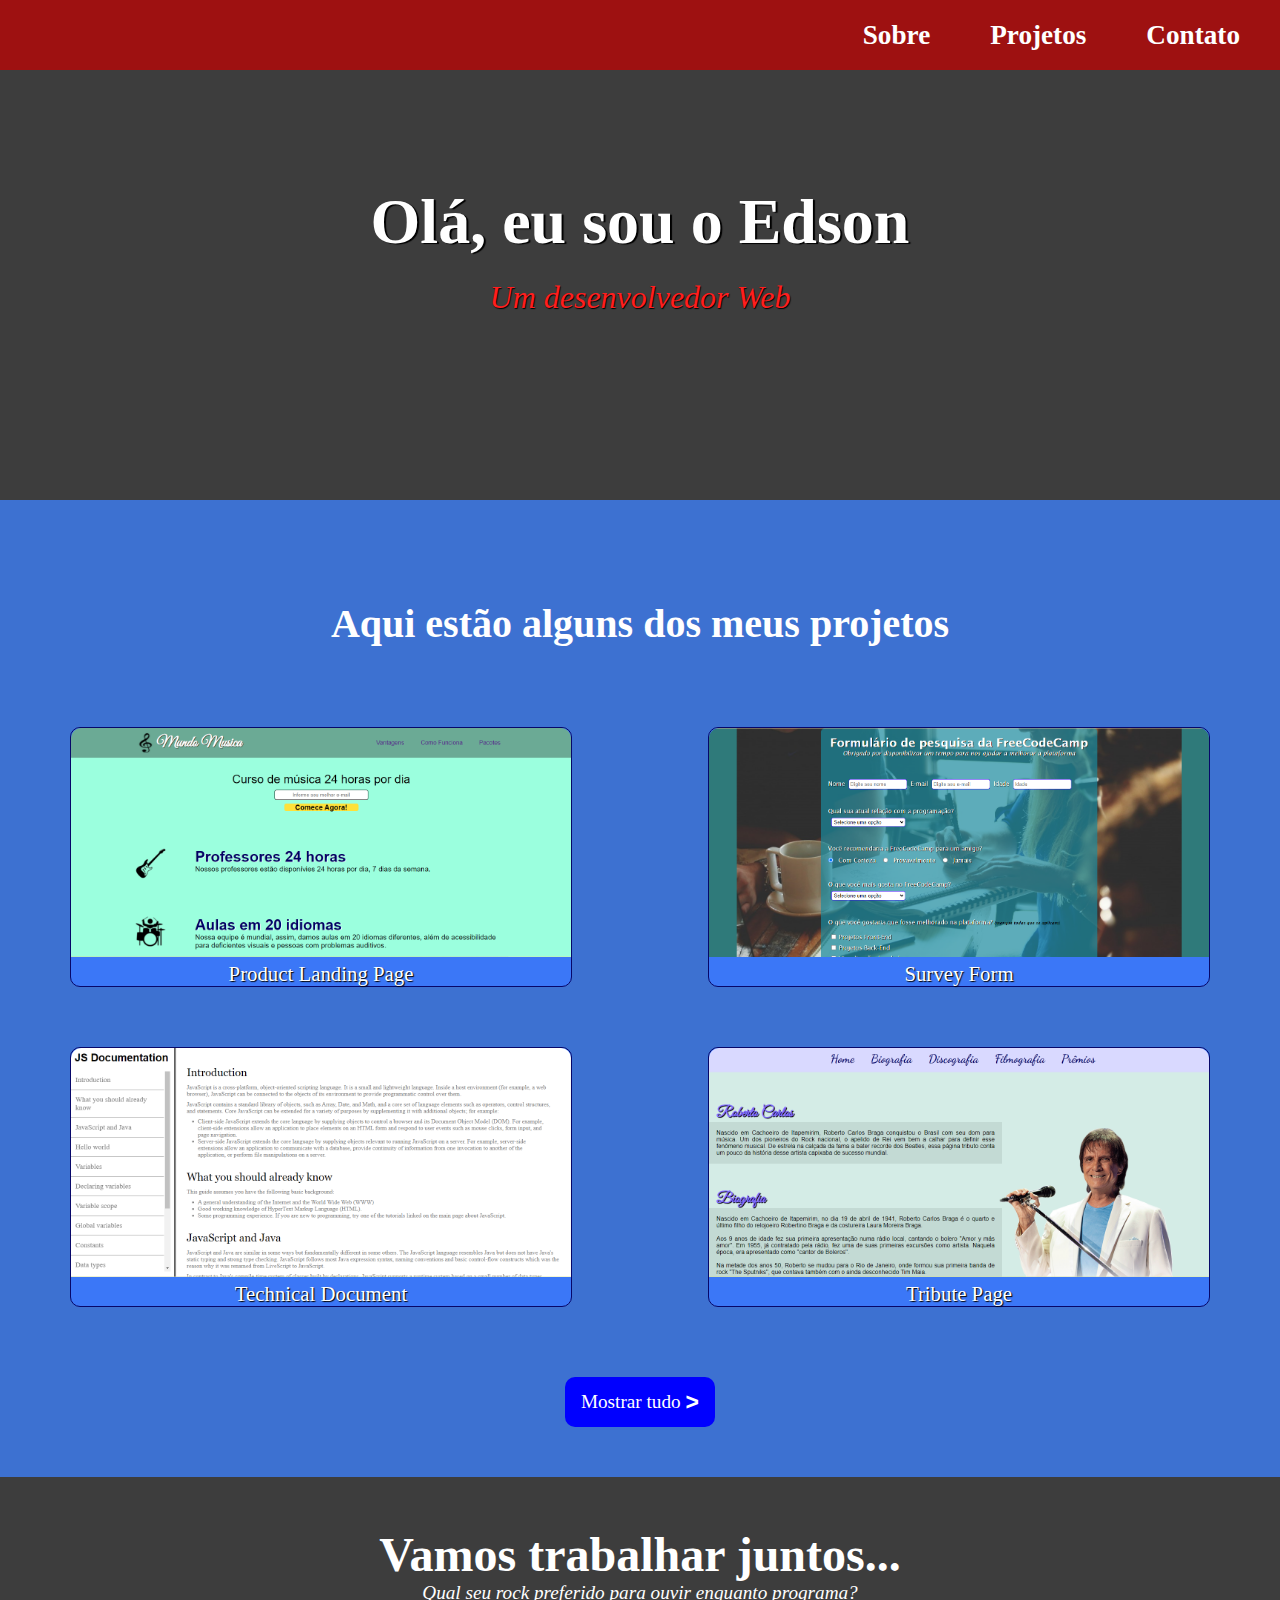
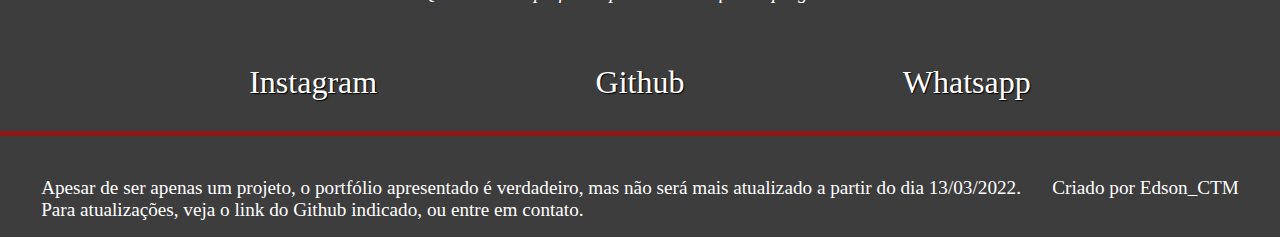
<file: Personal_Portfolio_(fake)/index.html>
<!DOCTYPE html>
<html lang="pt-br">
<head>
    <meta charset="UTF-8">
    <meta http-equiv="X-UA-Compatible" content="IE=edge">
    <meta name="viewport" content="width=device-width, initial-scale=1.0">
    <link rel="stylesheet" href="style.css">
    <title>Personal Portfolio | FreeCodeCamp</title>
</head>
<body>
    <header>
        <a href="#sobre">Sobre</a>
        <a href="#projetos">Projetos</a>
        <a href="#contato">Contato</a>
    </header>
    <main>
        <section id="sobre">
            <h1>Olá, eu sou o Edson</h1>

            <p>Um desenvolvedor Web</p>
        </section>

        <section id="projetos">
            <h2>Aqui estão alguns dos meus projetos</h2>
            <div class="todos-projetos">

                <a href="https://github.com/Edsonctm/FreeCodeCamp/tree/main/Product_landing_page" target="_blank" class="links-projetos">
                    <div class="projetosdiv">
                        <img src="./Imagens/Product_landing_page.png" alt="">
                        <p>Product Landing Page</p>
                    </div>
                </a>

                <a href="https://github.com/Edsonctm/FreeCodeCamp/tree/main/Survey_form" target="_blank" class="links-projetos">
                    <div class="projetosdiv">
                        <img src="./Imagens/Survey_form.png" alt="">
                        <p>Survey Form</p>
                    </div>
                </a>

                <a href="https://github.com/Edsonctm/FreeCodeCamp/tree/main/Technical_Documentation_Page" target="_blank" class="links-projetos">
                    <div class="projetosdiv">
                        <img src="./Imagens/Technical_Document.png" alt="">
                        <p>Technical Document</p>
                    </div>
                </a>

                <a href="https://github.com/Edsonctm/FreeCodeCamp/tree/main/Tribute_page" target="_blank" class="links-projetos">
                    <div class="projetosdiv">
                        <img src="./Imagens/Tribute_page.png" alt="">
                        <p>Tribute Page</p>
                    </div>
                </a>
            </div>

            <a href="https://github.com/Edsonctm" target="_blank" id="mostrartudo">
                
               Mostrar tudo <span> ></span>
            </a>
        </section>

        <section id="contato">
            <h2>Vamos trabalhar juntos...</h2>

            <p>Qual seu rock preferido para ouvir enquanto programa?</p>

            <nav class="navcontato">
                <a href="https://www.instagram.com/edsonctm/" id="insta" target="_blank"> Instagram</a>
                <a href="https://github.com/Edsonctm" target="_blank" id="git" > Github</a>
                <a href="https://web.whatsapp.com/send?autoload=1&app_absent=0&phone=5527981679958&text" id="whats" target="_blank"> Whatsapp</a>
            </nav>
            <hr>  
        </section>
    </main>
    <footer>
        <p>Apesar de ser apenas um projeto, o portfólio apresentado é verdadeiro, mas não será mais atualizado a partir do dia 13/03/2022. Para atualizações, veja o link do Github indicado, ou entre em contato.</p>
        <span>Criado por <a href="https://github.com/Edsonctm" target="_blank" id="linkfooter">Edson_CTM</a></span>
    </footer>
</body>
</html>
</file>
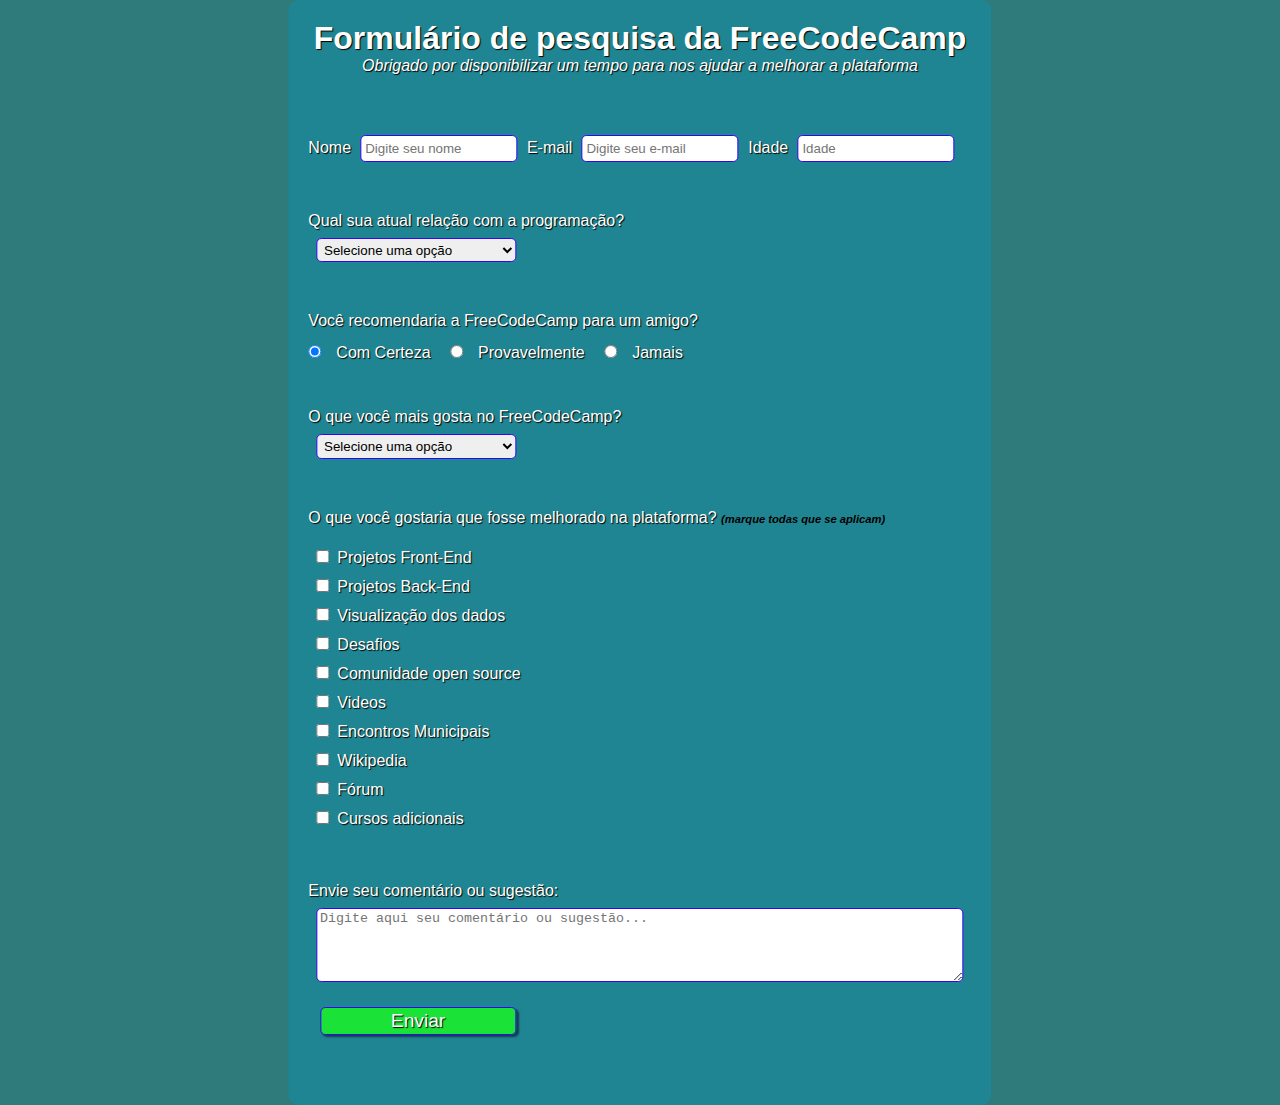
<file: Survey_form/index.html>
<!DOCTYPE html>
<html lang="pt-br">
<head>
    <meta charset="UTF-8">
    <meta http-equiv="X-UA-Compatible" content="IE=edge">
    <meta name="viewport" content="width=device-width, initial-scale=1.0">
    <title>FreeCodeCamp Survey Form</title>
    <link rel="stylesheet" href="style.css">
</head>
<body>
    <main>
        <div class="container">
            <header>
                <h1 id="titulo">Formulário de pesquisa da FreeCodeCamp</h1>
                <p id="descricao">Obrigado por disponibilizar um tempo para nos ajudar a melhorar a plataforma</p>
            </header>
            <form id="formulario-pesquisa">
                <div class="formulario topo">
                    <label for="name" id="name">Nome</label>
                    <input type="text" name="name" id="name" placeholder=" Digite seu nome" required>
                </div>
                <div class="formulario topo">
                    <label for="email" id="email">E-mail</label>
                    <input type="email" name="email" id="email" placeholder=" Digite seu e-mail" required>
                </div>
                <div class="formulario topo">
                    <label for="age" id="age">Idade</label>
                    <input type="number" name="age" id="age" min="01" max="130" placeholder=" Idade" required>
                </div>
                <div class="formulario select1">
                    <p>Qual sua atual relação com a programação?</p>
                    <select id="dropdown" name="role" required>
                        <option disabled selected value>Selecione uma opção</option>
                        <option value="estudante">Estudante</option>
                        <option value="estagio">Estagiário</option>
                        <option value="programador">Programador CLT</option>
                        <option value="autonomo">Programador autônomo</option>
                        <option value="other">Outro</option>
                      </select>
                </div>
                <div class="formulario radio">
                    <p>Você recomendaria a FreeCodeCamp para um amigo?</p>
                    <label class="radio">
                        <input type="radio" name="recomendacao" value="certeza" class="input-radio" checked>Com Certeza
                    </label>
                    <label class="radio">
                        <input type="radio" name="recomendacao" value="provavelmente" class="input-radio">Provavelmente
                    </label>
                    <label class="radio">
                        <input type="radio" name="recomendacao" value="jamais" class="input-radio">Jamais
                    </label>
                </div>
                <div class="formulario select2">
                    <p>O que você mais gosta no FreeCodeCamp?</p>
                    <select id="dropdown" name="role" required>
                        <option disabled selected value>Selecione uma opção</option>
                        <option value="desafios">Desafios</option>
                        <option value="projetos">Projetos</option>
                        <option value="comunidade">Comunidade</option>
                        <option value="open-source">Open Source</option>
                      </select>
                </div>
                <div class="formulario">
                    <p id="melhora">O que você gostaria que fosse melhorado na plataforma?</p> <span id="melhora">(marque todas que se aplicam)</span> <br>
                    <div class="divcheckbox"><label><input type="checkbox" name="melhorar" class="input-checkbox" value="front-end">Projetos Front-End</label></div>
                    <div class="divcheckbox"><label><input type="checkbox" name="melhorar" class="input-checkbox" value="back-end">Projetos Back-End</label></div>
                    <div class="divcheckbox"><label><input type="checkbox" name="melhorar" class="input-checkbox" value="dados">Visualização dos dados</label></div>
                    <div class="divcheckbox"><label><input type="checkbox" name="melhorar" class="input-checkbox" value="desafios">Desafios</label></div>
                    <div class="divcheckbox"><label><input type="checkbox" name="melhorar" class="input-checkbox" value="Comunidade">Comunidade open source</label></div>
                    <div class="divcheckbox"><label><input type="checkbox" name="melhorar" class="input-checkbox" value="Videos">Videos</label></div>
                    <div class="divcheckbox"><label><input type="checkbox" name="melhorar" class="input-checkbox" value="encontros">Encontros Municipais</label></div>
                    <div class="divcheckbox"><label><input type="checkbox" name="melhorar" class="input-checkbox" value="wiki">Wikipedia</label></div>
                    <div class="divcheckbox"><label><input type="checkbox" name="melhorar" class="input-checkbox" value="forum">Fórum</label></div>
                    <div class="divcheckbox"><label><input type="checkbox" name="melhorar" class="input-checkbox" value="mais-cursos">Cursos adicionais</label></div>
                </div>
                <div class="formulario2">
                    <p>Envie seu comentário ou sugestão:</p>
                    <textarea name="comentarios" id="comentarios" name="comentarios" placeholder="Digite aqui seu comentário ou sugestão..."></textarea>
                </div>
                <div class="formulario">
                    <button type="submit" id="submit" class="submit">
                        Enviar
                      </button>
                </div>
            </form>
        </div>
    </main>
    
</body>
</html>
</file>
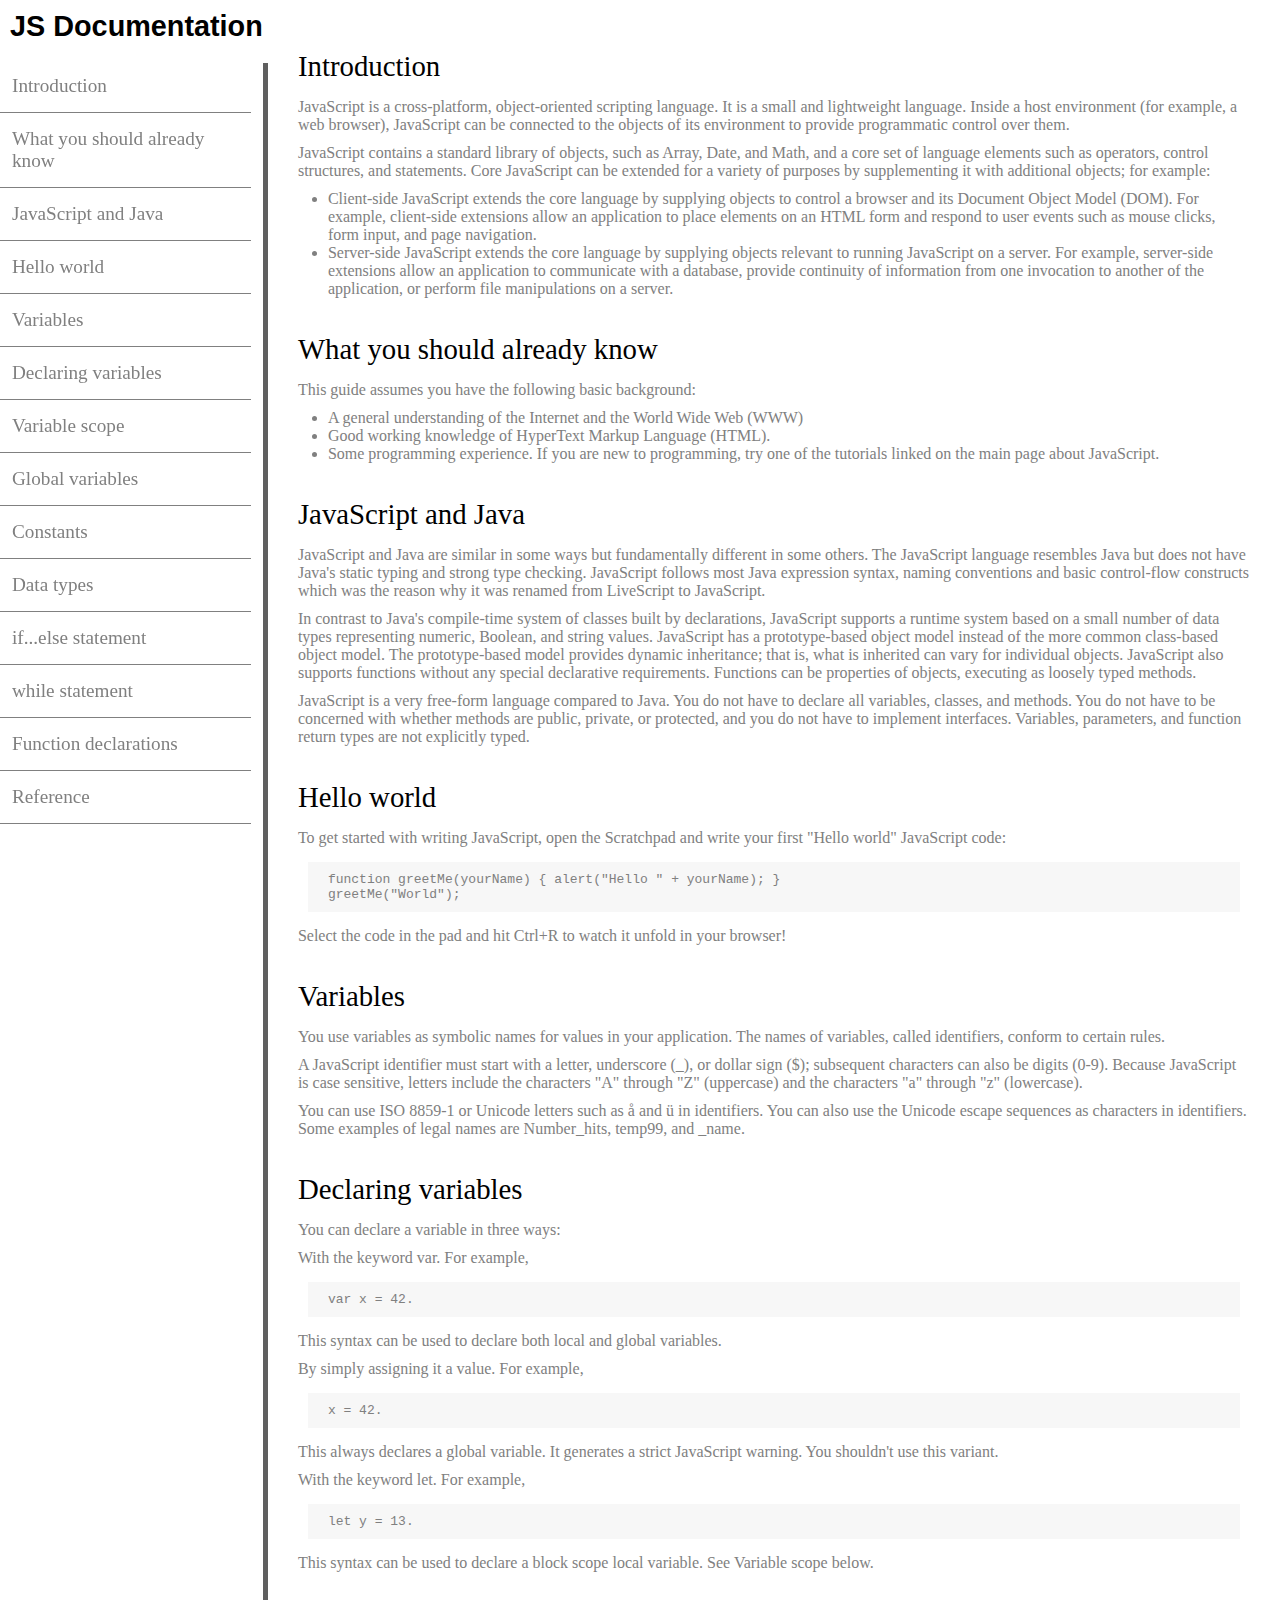
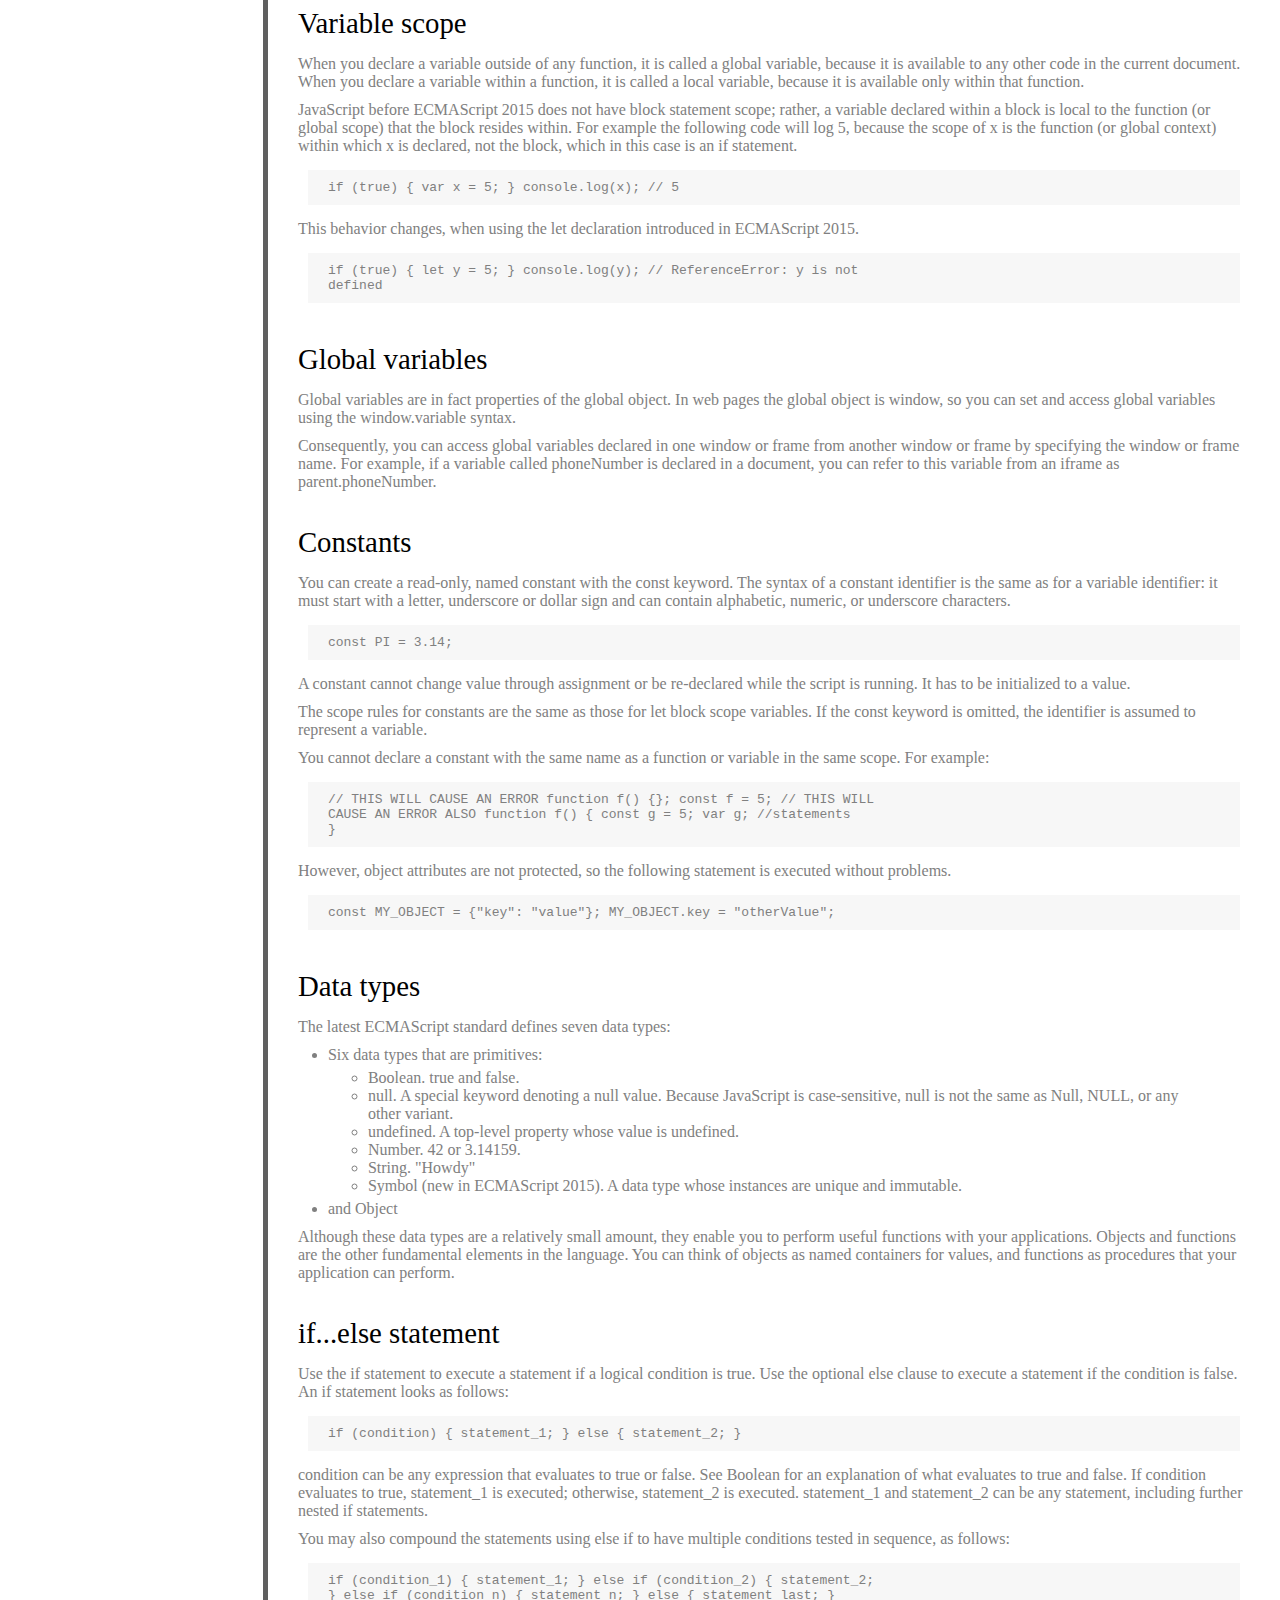
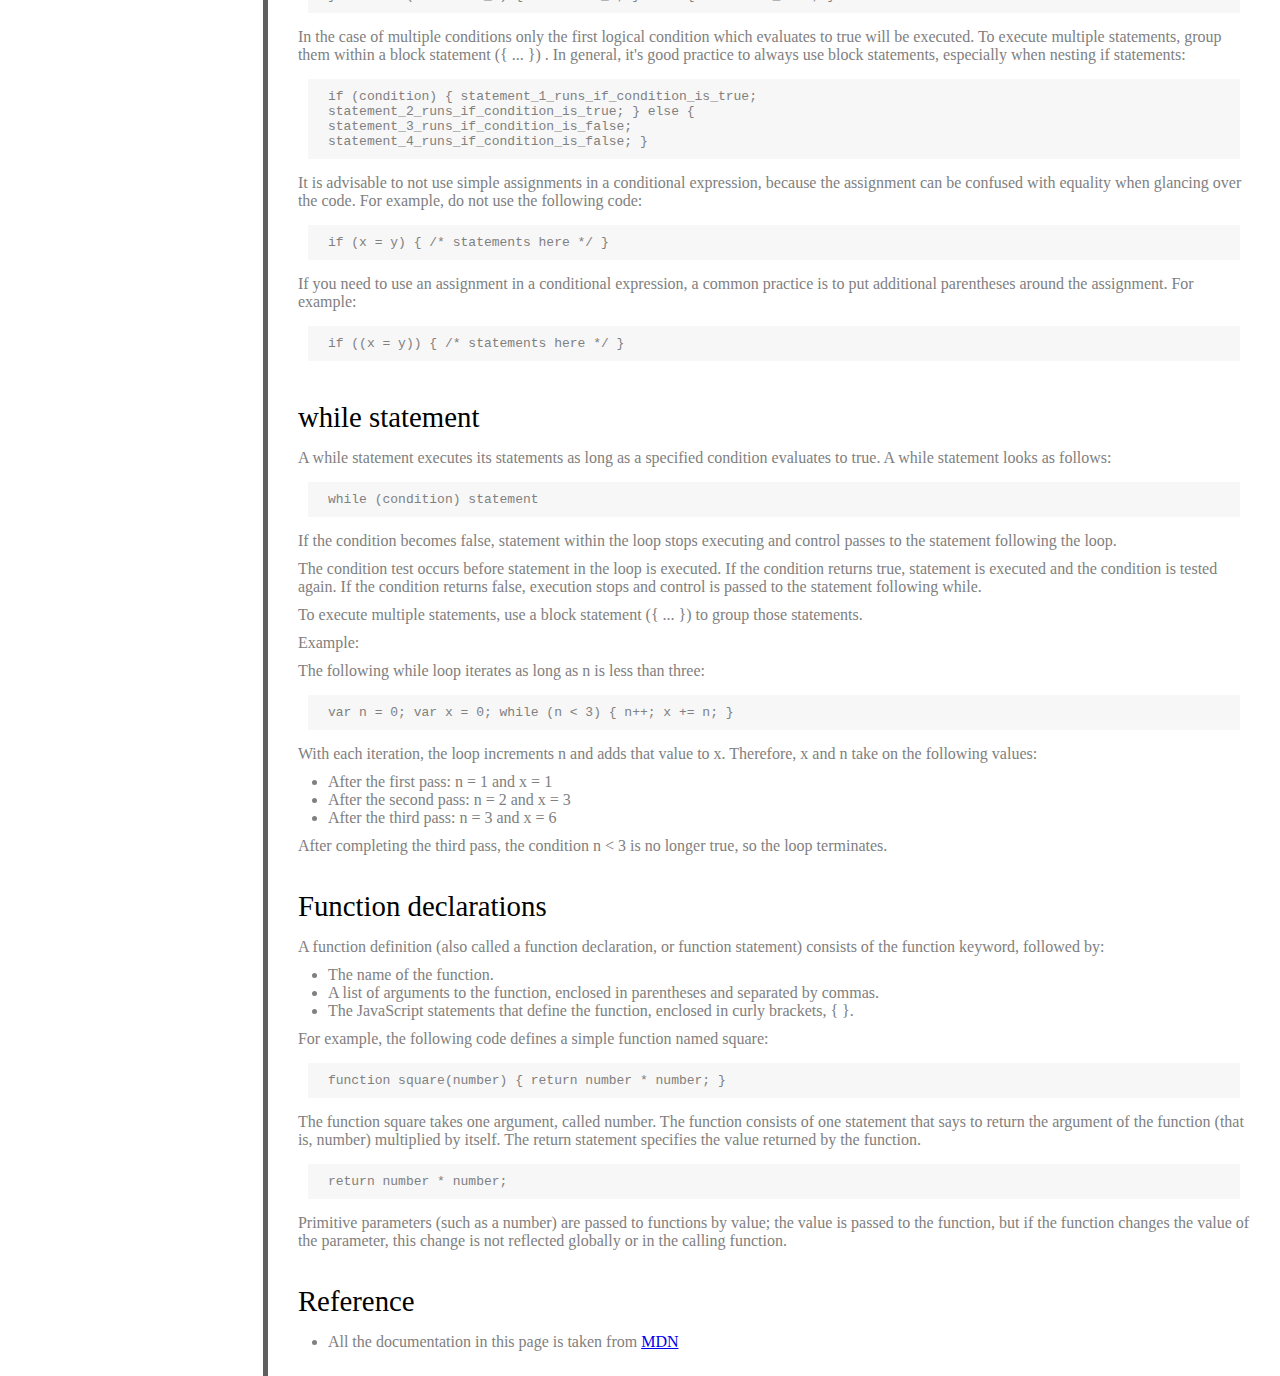
<file: Technical_Documentation_Page/index.html>
<!DOCTYPE html>
<html lang="en">
<head>
    <meta charset="UTF-8">
    <meta http-equiv="X-UA-Compatible" content="IE=edge">
    <meta name="viewport" content="width=device-width, initial-scale=1.0">
    <link rel="stylesheet" href="style.css">
    <title>Technical Documentation Page | FreeCodeCamp</title>
</head>
<body>
    <header id="menu-lateral">
        <h1 id="titulo-menu">JS Documentation</h1>
        <nav>
            <a href="#cap1">Introduction</a>
            <a href="#cap2">What you should already know</a>
            <a href="#cap3">JavaScript and Java</a>
            <a href="#cap4">Hello world</a>
            <a href="#cap5">Variables</a>
            <a href="#cap6">Declaring variables</a>
            <a href="#cap7">Variable scope</a>
            <a href="#cap8">Global variables</a>
            <a href="#cap9">Constants</a>
            <a href="#cap10">Data types</a>
            <a href="#cap11">if...else statement</a>
            <a href="#cap12">while statement</a>
            <a href="#cap13">Function declarations</a>
            <a href="#cap14">Reference</a>
        </nav>
    </header>
    <main>
        <section id="cap1">
            <h2>Introduction</h2>

            <p>JavaScript is a cross-platform, object-oriented scripting language. It is a small and lightweight language. Inside a host environment (for example, a web browser), JavaScript can be connected to the objects of its environment to provide programmatic control over them.</p>

            <p>JavaScript contains a standard library of objects, such as Array, Date, and Math, and a core set of language elements such as operators, control structures, and statements. Core JavaScript can be extended for a variety of purposes by supplementing it with additional objects; for example:</p>

            <ul>
                <li>Client-side JavaScript extends the core language by supplying objects to control a browser and its Document Object Model (DOM). For example, client-side extensions allow an application to place elements on an HTML form and respond to user events such as mouse clicks, form input, and page navigation.</li>
                <li>Server-side JavaScript extends the core language by supplying objects relevant to running JavaScript on a server. For example, server-side extensions allow an application to communicate with a database, provide continuity of information from one invocation to another of the application, or perform file manipulations on a server.</li>
            </ul>
        </section>
        <section id="cap2">
            <h2>What you should already know</h2>

            <p>This guide assumes you have the following basic background:</p>

            <ul>
                <li>A general understanding of the Internet and the World Wide Web (WWW)</li>
                <li>Good working knowledge of HyperText Markup Language (HTML).</li>
                <li>Some programming experience. If you are new to programming, try one of the tutorials linked on the main page about JavaScript.</li>
            </ul>
        </section>
        <section id="cap3">
            <h2>JavaScript and Java</h2>

            <p>JavaScript and Java are similar in some ways but fundamentally different in some others. The JavaScript language resembles Java but does not have Java's static typing and strong type checking. JavaScript follows most Java expression syntax, naming conventions and basic control-flow constructs which was the reason why it was renamed from LiveScript to JavaScript.</p>

            <p>In contrast to Java's compile-time system of classes built by declarations, JavaScript supports a runtime system based on a small number of data types representing numeric, Boolean, and string values. JavaScript has a prototype-based object model instead of the more common class-based object model. The prototype-based model provides dynamic inheritance; that is, what is inherited can vary for individual objects. JavaScript also supports functions without any special declarative requirements. Functions can be properties of objects, executing as loosely typed methods.</p>

            <p>JavaScript is a very free-form language compared to Java. You do not have to declare all variables, classes, and methods. You do not have to be concerned with whether methods are public, private, or protected, and you do not have to implement interfaces. Variables, parameters, and function return types are not explicitly typed.</p>
        </section>
        <section id="cap4">
            <h2>Hello world</h2>

            <p>To get started with writing JavaScript, open the Scratchpad and write your first "Hello world" JavaScript code:</p>

            <span>function greetMe(yourName) { alert("Hello " + yourName); }
greetMe("World");</span>

            <p>Select the code in the pad and hit Ctrl+R to watch it unfold in your browser!</p>
        </section>
        <section id="cap5">
            <h2>Variables</h2>

            <p>You use variables as symbolic names for values in your application. The names of variables, called identifiers, conform to certain rules.</p>

            <p>A JavaScript identifier must start with a letter, underscore (_), or dollar sign ($); subsequent characters can also be digits (0-9). Because JavaScript is case sensitive, letters include the characters "A" through "Z" (uppercase) and the characters "a" through "z" (lowercase).</p>

            <p>You can use ISO 8859-1 or Unicode letters such as å and ü in identifiers. You can also use the Unicode escape sequences as characters in identifiers. Some examples of legal names are Number_hits, temp99, and _name.</p>
        </section>
        <section id="cap6">
            <h2>Declaring variables</h2>

            <p>You can declare a variable in three ways:</p>

            <p>With the keyword var. For example,</p>

            <span>var x = 42.</span>

            <p>This syntax can be used to declare both local and global variables.</p>

            <p>By simply assigning it a value. For example,</p>

            <span>x = 42.</span>

            <p>This always declares a global variable. It generates a strict JavaScript warning. You shouldn't use this variant.</p>

            <p>With the keyword let. For example,</p>

            <span>let y = 13.</span>

            <p>This syntax can be used to declare a block scope local variable. See Variable scope below.</p>
        </section>
        <section id="cap7">
            <h2>Variable scope</h2>

            <p>When you declare a variable outside of any function, it is called a global variable, because it is available to any other code in the current document. When you declare a variable within a function, it is called a local variable, because it is available only within that function.</p>

            <p>JavaScript before ECMAScript 2015 does not have block statement scope; rather, a variable declared within a block is local to the function (or global scope) that the block resides within. For example the following code will log 5, because the scope of x is the function (or global context) within which x is declared, not the block, which in this case is an if statement.</p>

            <span>if (true) { var x = 5; } console.log(x); // 5</span>

            <p>This behavior changes, when using the let declaration introduced in ECMAScript 2015.
            </p>

            <span>if (true) { let y = 5; } console.log(y); // ReferenceError: y is not
defined</span>
        </section>
        <section id="cap8">
            <h2>Global variables</h2>

            <p>Global variables are in fact properties of the global object. In web pages the global object is window, so you can set and access global variables using the window.variable syntax.</p>

            <p>Consequently, you can access global variables declared in one window or frame from another window or frame by specifying the window or frame name. For example, if a variable called phoneNumber is declared in a document, you can refer to this variable from an iframe as parent.phoneNumber.</p>
        </section>
        <section id="cap9">
            <h2>Constants</h2>

            <p>You can create a read-only, named constant with the const keyword. The syntax of a constant identifier is the same as for a variable identifier: it must start with a letter, underscore or dollar sign and can contain alphabetic, numeric, or underscore characters.</p>

            <span>const PI = 3.14;</span>

            <p>A constant cannot change value through assignment or be re-declared while the script is running. It has to be initialized to a value.</p>

            <p>The scope rules for constants are the same as those for let block scope variables. If the const keyword is omitted, the identifier is assumed to represent a variable.</p>

            <p>You cannot declare a constant with the same name as a function or variable in the same scope. For example:</p>

            <span>// THIS WILL CAUSE AN ERROR function f() {}; const f = 5; // THIS WILL
CAUSE AN ERROR ALSO function f() { const g = 5; var g; //statements
}</span>

            <p>However, object attributes are not protected, so the following statement is executed without problems.</p>

            <span>const MY_OBJECT = {"key": "value"}; MY_OBJECT.key = "otherValue";</span>
        </section>
        <section id="cap10">
            <h2>Data types</h2>

            <p>The latest ECMAScript standard defines seven data types:</p>

            <ul>
                <li>Six data types that are primitives:
                    <ul>
                        <li>Boolean. true and false.</li>
                        <li>null. A special keyword denoting a null value. Because JavaScript is case-sensitive, null is not the same as Null, NULL, or any other variant.</li>
                        <li>undefined. A top-level property whose value is undefined.</li>
                        <li>Number. 42 or 3.14159.</li>
                        <li>String. "Howdy"</li>
                        <li>Symbol (new in ECMAScript 2015). A data type whose instances are unique and immutable.</li>
                    </ul>
                </li>
                <li>and Object</li>
            </ul>

            <p>Although these data types are a relatively small amount, they enable you to perform useful functions with your applications. Objects and functions are the other fundamental elements in the language. You can think of objects as named containers for values, and functions as procedures that your application can perform.</p>
        </section>
        <section id="cap11">
            <h2>if...else statement</h2>

            <p>Use the if statement to execute a statement if a logical condition is true. Use the optional else clause to execute a statement if the condition is false. An if statement looks as follows:</p>

            <span>if (condition) { statement_1; } else { statement_2; }</span>

            <p>condition can be any expression that evaluates to true or false. See Boolean for an explanation of what evaluates to true and false. If condition evaluates to true, statement_1 is executed; otherwise, statement_2 is executed. statement_1 and statement_2 can be any statement, including further nested if statements.
            </p>

            <p>You may also compound the statements using else if to have multiple conditions tested in sequence, as follows:</p>

            <span>if (condition_1) { statement_1; } else if (condition_2) { statement_2;
} else if (condition_n) { statement_n; } else { statement_last; }</span>

            <p>In the case of multiple conditions only the first logical condition which evaluates to true will be executed. To execute multiple statements, group them within a block statement ({ ... }) . In general, it's good practice to always use block statements, especially when nesting if statements:
            </p>

            <span>if (condition) { statement_1_runs_if_condition_is_true;
statement_2_runs_if_condition_is_true; } else {
statement_3_runs_if_condition_is_false;
statement_4_runs_if_condition_is_false; }</span>

            <p>It is advisable to not use simple assignments in a conditional expression, because the assignment can be confused with equality when glancing over the code. For example, do not use the following code:</p>

            <span>if (x = y) { /* statements here */ }</span>

            <p>If you need to use an assignment in a conditional expression, a common practice is to put additional parentheses around the assignment. For example:</p>

            <span>if ((x = y)) { /* statements here */ }</span>
        </section>
        <section id="cap12">
            <h2>while statement</h2>

            <p>A while statement executes its statements as long as a specified condition evaluates to true. A while statement looks as follows:</p>

            <span>while (condition) statement</span>

            <p>If the condition becomes false, statement within the loop stops executing and control passes to the statement following the loop.</p>

            <p>The condition test occurs before statement in the loop is executed. If the condition returns true, statement is executed and the condition is tested again. If the condition returns false, execution stops and control is passed to the statement following while.</p>

            <p>To execute multiple statements, use a block statement ({ ... }) to group those statements.</p>

            <p>Example:</p>

            <p>The following while loop iterates as long as n is less than three:</p>

            <span>var n = 0; var x = 0; while (n < 3) { n++; x += n; }</span>

            <p>With each iteration, the loop increments n and adds that value to x. Therefore, x and n take on the following values:</p>
            
            <ul>
                <li>After the first pass: n = 1 and x = 1</li>
                <li>After the second pass: n = 2 and x = 3</li>
                <li>After the third pass: n = 3 and x = 6</li>
            </ul>

            <p>After completing the third pass, the condition n < 3 is no longer true, so the loop terminates.</p>        
        </section>
        <section id="cap13">
            <h2>Function declarations</h2>

            <p>A function definition (also called a function declaration, or function statement) consists of the function keyword, followed by:</p>

            <ul>
                <li>The name of the function.</li>
                <li>A list of arguments to the function, enclosed in parentheses and separated by commas.</li>
                <li>The JavaScript statements that define the function, enclosed in curly brackets, { }.</li>
            </ul>

            <p>For example, the following code defines a simple function named square:</p>

            <span>function square(number) { return number * number; }</span>

            <p>The function square takes one argument, called number. The function consists of one statement that says to return the argument of the function (that is, number) multiplied by itself. The return statement specifies the value returned by the function.</p>

            <span>return number * number;</span>

            <p>Primitive parameters (such as a number) are passed to functions by value; the value is passed to the function, but if the function changes the value of the parameter, this change is not reflected globally or in the calling function.</p>
        </section>
        <section id="cap14">
            <h2>Reference</h2>
            <ul>
                <li>All the documentation in this page is taken from <a href="https://developer.mozilla.org/en-US/docs/Web/JavaScript/Guide" target="_blank">MDN</a></li>
            </ul>
        </section>
    </main>
    
</body>
</html>
</file>
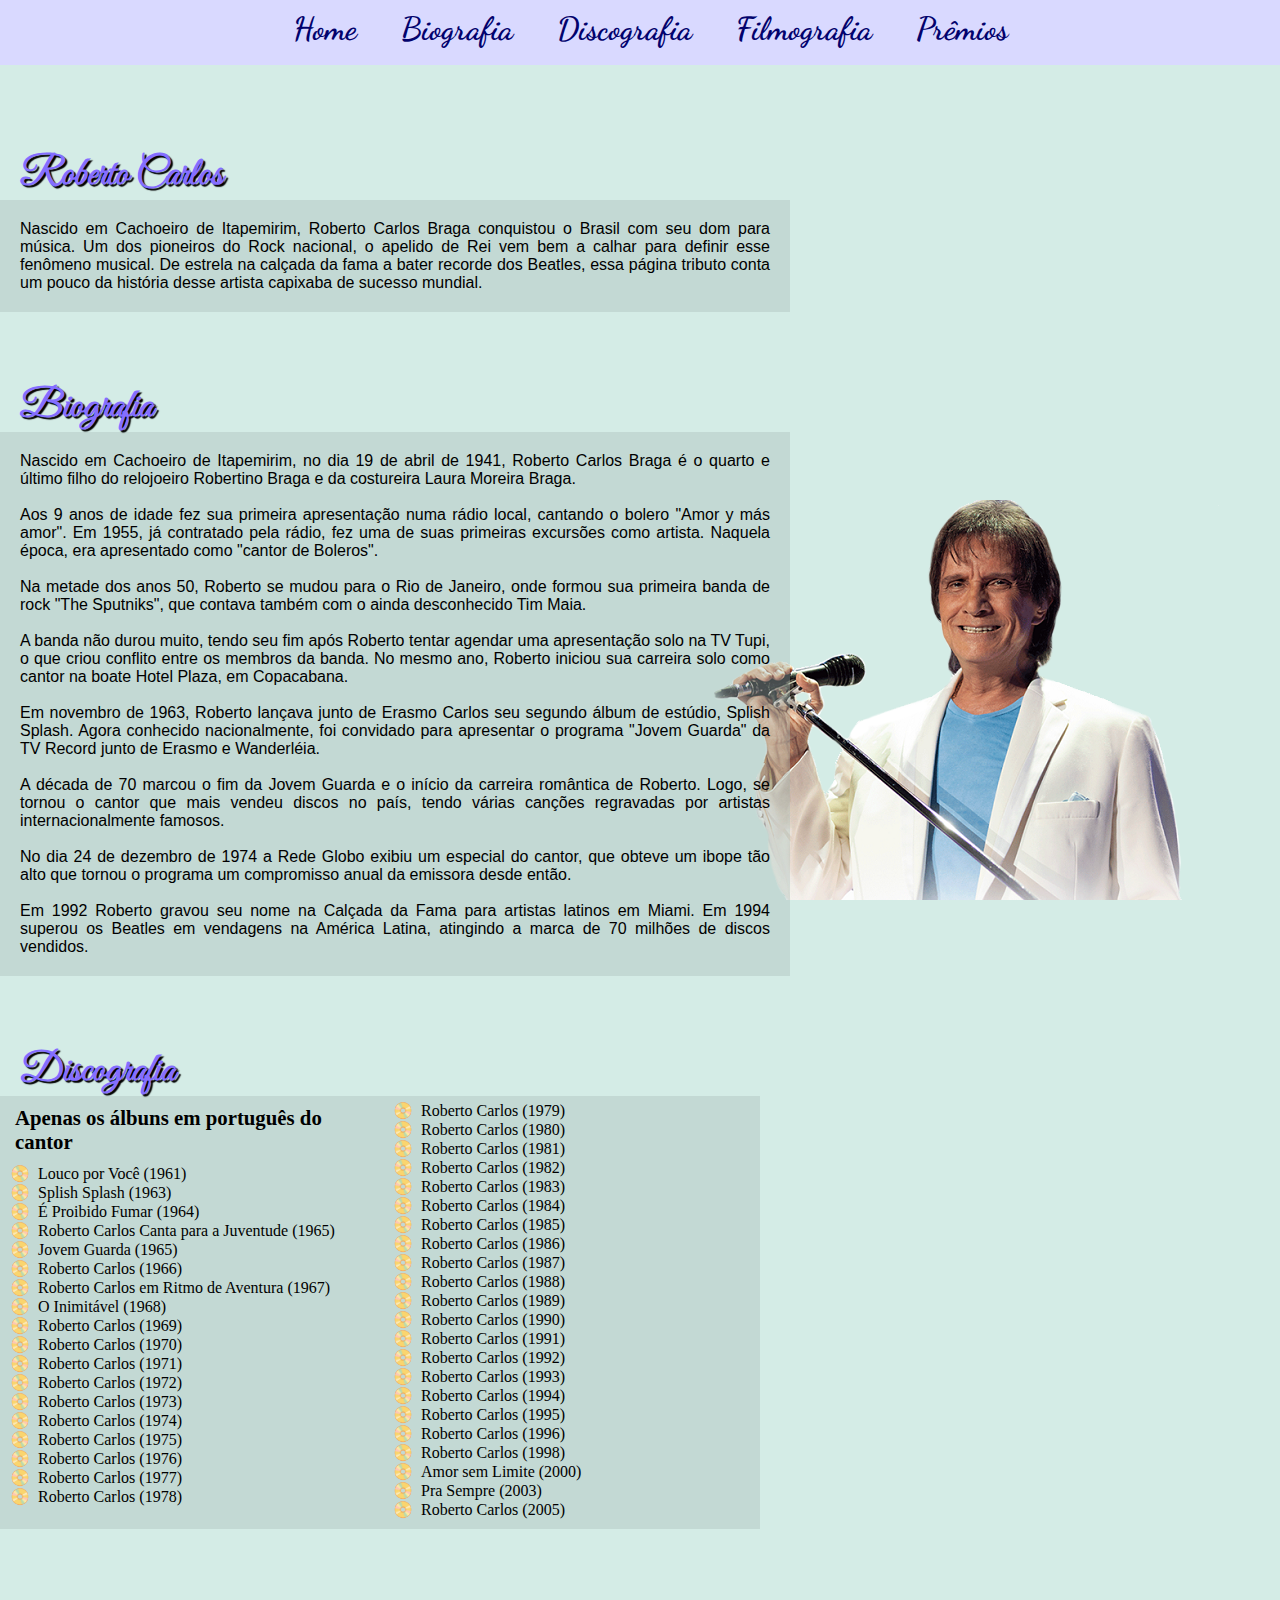
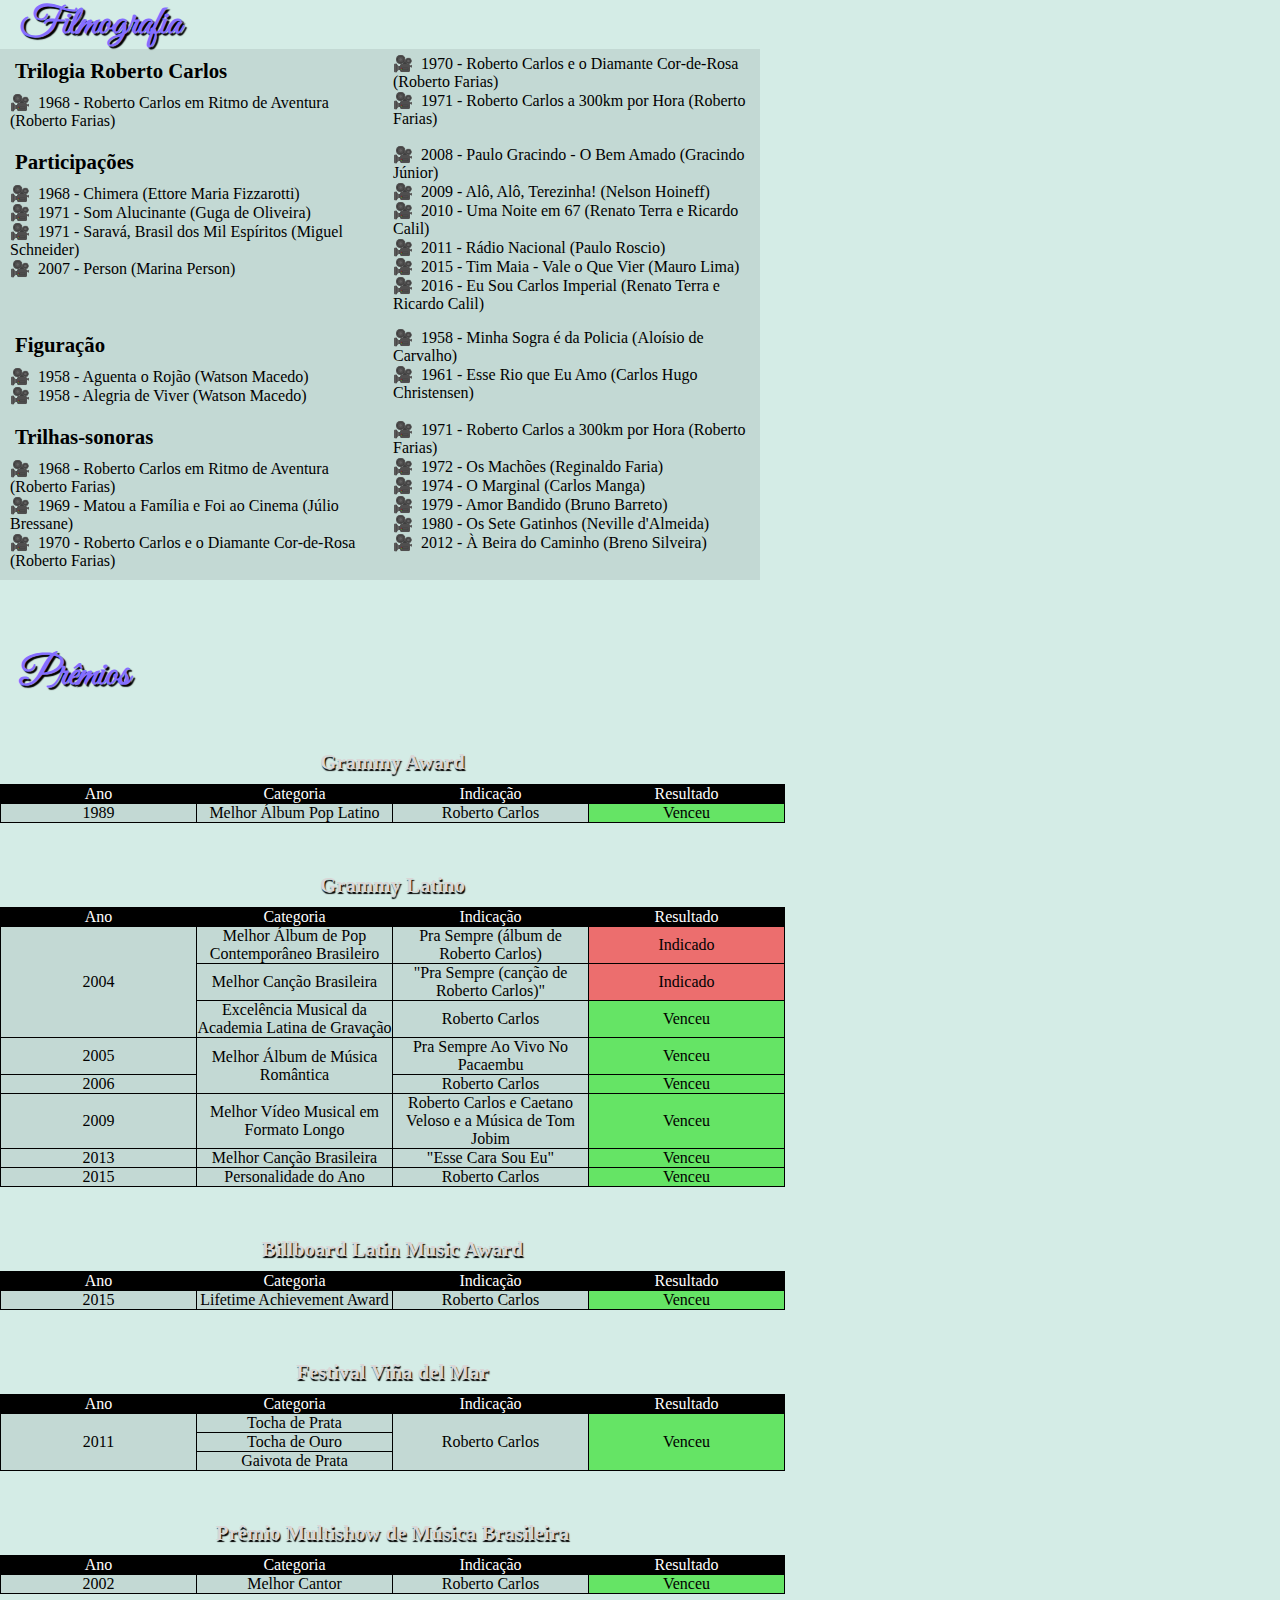
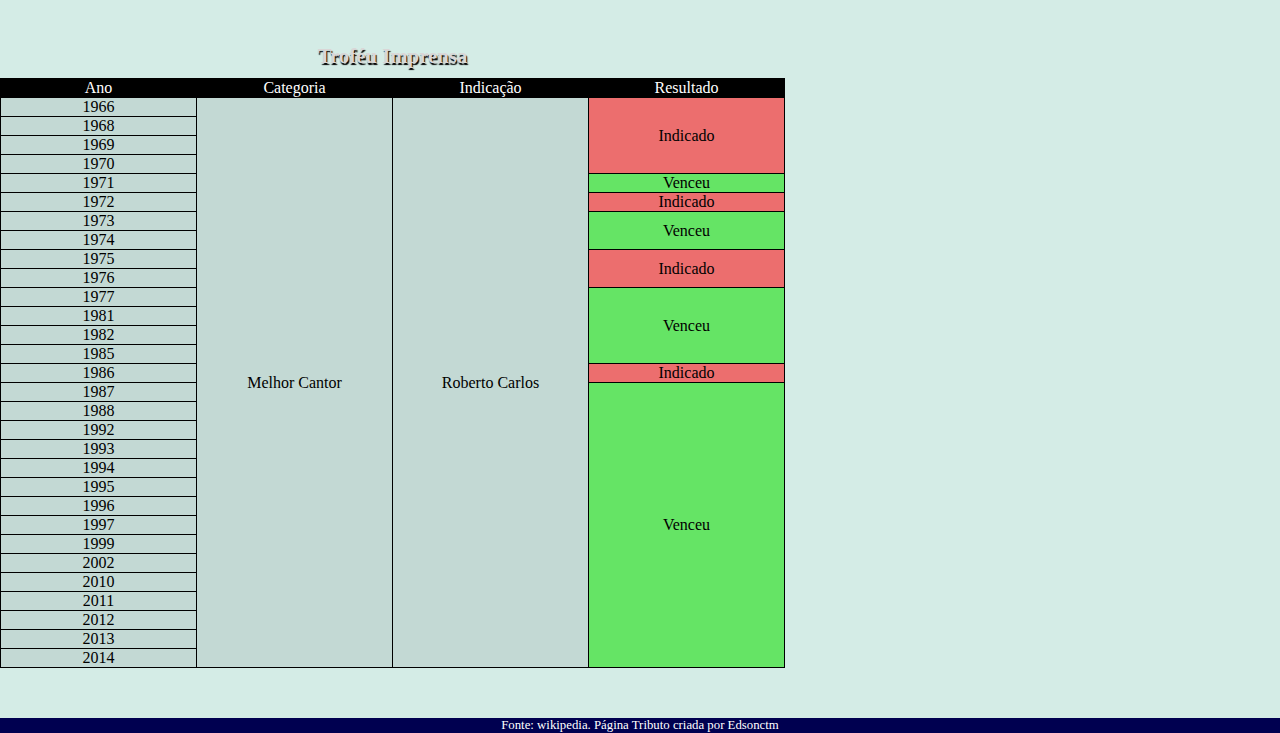
<file: Tribute_page/index.html>
<!DOCTYPE html>
<html lang="pt-BR">
<head>
    <meta charset="UTF-8">
    <meta http-equiv="X-UA-Compatible" content="IE=edge">
    <meta name="viewport" content="width=device-width, initial-scale=1.0">
    <title>Roberto Carlos | Tribute Page</title>
    <link rel="stylesheet" href="style.css">
</head>
<body>
    <header>
        <nav>
            <a href="#home" class="header">Home</a>
            <a href="#biografia" class="header">Biografia</a>
            <a href="#discografia" class="header">Discografia</a>
            <a href="#filmografia" class="header">Filmografia</a>
            <a href="#premios" class="header">Prêmios</a>
        </nav>
    </header>
    <main id="main">
        <section id="home">
            <h1>Roberto Carlos</h1>
            <p>Nascido em Cachoeiro de Itapemirim, Roberto Carlos Braga conquistou o Brasil com seu dom para música. Um dos pioneiros do Rock nacional, o apelido de Rei vem bem a calhar para definir esse fenômeno musical. De estrela na calçada da fama a bater recorde dos Beatles, essa página tributo conta um pouco da história desse artista capixaba de sucesso mundial.</p>
        </section>
        <section id="biografia">
            <h2>Biografia</h2>
            <p>Nascido em Cachoeiro de Itapemirim, no dia 19 de abril de 1941, Roberto Carlos Braga é o quarto e último filho do relojoeiro Robertino Braga e da costureira Laura Moreira Braga. <br> <br>

                Aos 9 anos de idade fez sua primeira apresentação numa rádio local, cantando o bolero "Amor y más amor". Em 1955, já contratado pela rádio, fez uma de suas primeiras excursões como artista. Naquela época, era apresentado como "cantor de Boleros". <br> <br>
                
                Na metade dos anos 50, Roberto se mudou para o Rio de Janeiro, onde formou sua primeira banda de rock "The Sputniks", que contava também com o ainda desconhecido Tim Maia. <br> <br>
                
                A banda não durou muito, tendo seu fim após Roberto tentar agendar uma apresentação solo na TV Tupi, o que criou conflito entre os membros da banda. No mesmo ano, Roberto iniciou sua carreira solo como cantor na boate Hotel Plaza, em Copacabana. <br> <br>
                
                Em novembro de 1963, Roberto lançava junto de Erasmo Carlos seu segundo álbum de estúdio, Splish Splash.
                Agora conhecido nacionalmente, foi convidado para apresentar o programa "Jovem Guarda" da TV Record junto de Erasmo e Wanderléia. <br> <br>
                
                A década de 70 marcou o fim da Jovem Guarda e o início da carreira romântica de Roberto. Logo, se tornou o cantor que mais vendeu discos no país, tendo várias canções regravadas por artistas internacionalmente famosos. <br> <br>
                
                No dia 24 de dezembro de 1974 a Rede Globo exibiu um especial do cantor, que obteve um ibope tão alto que tornou o programa um compromisso anual da emissora desde então. <br> <br>
                
                Em 1992 Roberto gravou seu nome na Calçada da Fama para artistas latinos em Miami. Em 1994 superou os Beatles em vendagens na América Latina, atingindo a marca de 70 milhões de discos vendidos.
                </p>
        </section>
        <section id="discografia">
            <h2>Discografia</h2>
                <ul>
                    <hx>Apenas os álbuns em português do cantor</hx>
                   <li>Louco por Você (1961)</li>
                   <li>Splish Splash (1963)</li>
                   <li>É Proibido Fumar (1964)</li>
                   <li>Roberto Carlos Canta para a Juventude (1965)</li>
                   <li>Jovem Guarda (1965)</li>
                   <li>Roberto Carlos (1966)</li>
                   <li>Roberto Carlos em Ritmo de Aventura (1967)</li>
                   <li>O Inimitável (1968)</li>
                   <li>Roberto Carlos (1969)</li>
                   <li>Roberto Carlos (1970)</li>
                   <li>Roberto Carlos (1971)</li>
                   <li>Roberto Carlos (1972)</li>
                   <li>Roberto Carlos (1973)</li>
                   <li>Roberto Carlos (1974)</li>
                   <li>Roberto Carlos (1975)</li>
                   <li>Roberto Carlos (1976)</li>
                   <li>Roberto Carlos (1977)</li>
                   <li>Roberto Carlos (1978)</li>
                   <li>Roberto Carlos (1979)</li>
                   <li>Roberto Carlos (1980)</li>
                    <li>Roberto Carlos (1981)</li>
                    <li>Roberto Carlos (1982)</li>
                    <li>Roberto Carlos (1983)</li>
                    <li>Roberto Carlos (1984)</li>
                    <li>Roberto Carlos (1985)</li>
                    <li>Roberto Carlos (1986)</li>
                    <li>Roberto Carlos (1987)</li>
                    <li>Roberto Carlos (1988)</li>
                    <li>Roberto Carlos (1989)</li>
                    <li>Roberto Carlos (1990)</li>
                    <li>Roberto Carlos (1991)</li>
                    <li>Roberto Carlos (1992)</li>
                    <li>Roberto Carlos (1993)</li>
                    <li>Roberto Carlos (1994)</li>
                   <li>Roberto Carlos (1995)</li>
                   <li>Roberto Carlos (1996)</li>
                   <li>Roberto Carlos (1998)</li>
                   <li>Amor sem Limite (2000)</li>
                   <li>Pra Sempre (2003)</li>
                   <li>Roberto Carlos (2005)</li>
                </ul>
        </section>
        <section id="filmografia">
            <h2>Filmografia</h2>
            <ul>
                <hx>Trilogia Roberto Carlos</hx>
                    <li>1968 - Roberto Carlos em Ritmo de Aventura (Roberto Farias)</li>
                    <li>1970 - Roberto Carlos e o Diamante Cor-de-Rosa (Roberto Farias)</li>
                    <li>1971 - Roberto Carlos a 300km por Hora (Roberto Farias)</li>
            </ul>
            <ul>        
                    <hx>Participações</hx>
                    <li>1968 - Chimera (Ettore Maria Fizzarotti)</li>
                    <li>1971 - Som Alucinante (Guga de Oliveira)</li>
                    <li>1971 - Saravá, Brasil dos Mil Espíritos (Miguel Schneider)</li>
                    <li>2007 - Person (Marina Person)</li>
                    <li>2008 - Paulo Gracindo - O Bem Amado (Gracindo Júnior)</li>
                    <li>2009 - Alô, Alô, Terezinha! (Nelson Hoineff)</li>
                    <li>2010 - Uma Noite em 67 (Renato Terra e Ricardo Calil)</li>
                    <li>2011 - Rádio Nacional (Paulo Roscio)</li>
                    <li>2015 - Tim Maia - Vale o Que Vier (Mauro Lima)</li>
                    <li>2016 - Eu Sou Carlos Imperial (Renato Terra e Ricardo Calil)</li>
            </ul>
                <ul>
                    <hx>Figuração</hx>
                    <li>1958 - Aguenta o Rojão (Watson Macedo)</li>
                    <li>1958 - Alegria de Viver (Watson Macedo)</li>
                    <li>1958 - Minha Sogra é da Policia (Aloísio de Carvalho)</li>
                    <li>1961 - Esse Rio que Eu Amo (Carlos Hugo Christensen)</li>
                </ul>
                <ul>
                    <hx>Trilhas-sonoras</hx>
                    <li>1968 - Roberto Carlos em Ritmo de Aventura (Roberto Farias)</li>
                    <li>1969 - Matou a Família e Foi ao Cinema (Júlio Bressane)</li>
                    <li>1970 - Roberto Carlos e o Diamante Cor-de-Rosa (Roberto Farias)</li>
                    <li>1971 - Roberto Carlos a 300km por Hora (Roberto Farias)</li>
                    <li>1972 - Os Machões (Reginaldo Faria)</li>
                    <li>1974 - O Marginal (Carlos Manga)</li>
                    <li>1979 - Amor Bandido (Bruno Barreto)</li>
                    <li>1980 - Os Sete Gatinhos (Neville d'Almeida)</li>
                    <li>2012 - À Beira do Caminho (Breno Silveira)</li>
                </ul>
        </section>
        <section id="premios">
            <h2>Prêmios</h2>
            <table>
                <caption>Grammy Award</caption>
                <tr>
                    <th scope="col">Ano</th>
                    <th scope="col">Categoria</th>
                    <th scope="col">Indicação</th>
                    <th scope="col">Resultado</th>
                </tr>
                <tr>
                    <td>1989</td>
                    <td>Melhor Álbum Pop Latino</td>
                    <td>Roberto Carlos</td>
                    <td class="won">Venceu</td>
                </tr>
            </table>

            <table>
                <caption>Grammy Latino</caption>
                <tr>
                    <th scope="col">Ano</th>
                    <th scope="col">Categoria</th>
                    <th scope="col">Indicação</th>
                    <th scope="col">Resultado</th>
                </tr>
                <tr>
                    <td rowspan="3">2004</td>
                    <td>Melhor Álbum de Pop Contemporâneo Brasileiro</td>
                    <td>Pra Sempre (álbum de Roberto Carlos)</td>
                    <td class="lost">Indicado</td>
                </tr>
                <tr>
                    <td>Melhor Canção Brasileira</td>
                    <td>"Pra Sempre (canção de Roberto Carlos)"</td>
                    <td class="lost">Indicado</td>
                </tr>
                <tr>
                    <td>Excelência Musical da Academia Latina de Gravação</td>
                    <td>Roberto Carlos</td>
                    <td class="won">Venceu</td>
                </tr>
                <tr>
                    <td>2005</td>
                    <td rowspan="2">Melhor Álbum de Música Romântica</td>
                    <td>Pra Sempre Ao Vivo No Pacaembu</td>
                    <td class="won">Venceu</td>
                </tr>
                <tr>
                    <td>2006</td>
                    <td>Roberto Carlos</td>
                    <td class="won">Venceu</td>
                </tr>
                <tr>
                    <td>2009</td>
                    <td>Melhor Vídeo Musical em Formato Longo</td>
                    <td>Roberto Carlos e Caetano Veloso e a Música de Tom Jobim</td>
                    <td class="won">Venceu</td>
                </tr>
                <tr>
                    <td>2013</td>
                    <td>Melhor Canção Brasileira</td>
                    <td>"Esse Cara Sou Eu"</td>
                    <td class="won">Venceu</td>
                </tr>
                <tr>
                    <td>2015</td>
                    <td>Personalidade do Ano</td>
                    <td>Roberto Carlos</td>
                    <td class="won">Venceu</td>
                </tr>
            </table>

            <table>
                <caption>Billboard Latin Music Award</caption>
                <tr>
                    <th scope="col">Ano</th>
                    <th scope="col">Categoria</th>
                    <th scope="col">Indicação</th>
                    <th scope="col">Resultado</th>
                </tr>
                <tr>
                    <td>2015</td>
                    <td>Lifetime Achievement Award</td>
                    <td>Roberto Carlos</td>
                    <td class="won">Venceu</td>
                </tr>
            </table>
            
            <table>
                <caption>Festival Viña del Mar</caption>
                <tr>
                    <th scope="col">Ano</th>
                    <th scope="col">Categoria</th>
                    <th scope="col">Indicação</th>
                    <th scope="col">Resultado</th>
                </tr>
                <tr>
                    <td rowspan="3">2011</td>
                    <td>Tocha de Prata</td>
                    <td rowspan="3">Roberto Carlos</td>
                    <td class="won" rowspan="3">Venceu</td>
                </tr>
                <tr>
                    <td>Tocha de Ouro</td>
                </tr>
                <tr>
                    <td>Gaivota de Prata</td>
                </tr>
            </table>

            <table>
                <caption>Prêmio Multishow de Música Brasileira</caption>
                <tr>
                    <th scope="col">Ano</th>
                    <th scope="col">Categoria</th>
                    <th scope="col">Indicação</th>
                    <th scope="col">Resultado</th>
                </tr>
                <tr>
                    <td>2002</td>
                    <td>Melhor Cantor</td>
                    <td>Roberto Carlos</td>
                    <td class="won">Venceu</td>
                </tr>
            </table>

            <table>
                <caption>Troféu Imprensa</caption>
                <tr>
                    <th scope="col">Ano</th>
                    <th scope="col">Categoria</th>
                    <th scope="col">Indicação</th>
                    <th scope="col">Resultado</th>
                </tr>
                <tr>
                    <td>1966</td>
                    <td rowspan="30">Melhor Cantor</td>
                    <td rowspan="30">Roberto Carlos</td>
                    <td class="lost" rowspan="4">Indicado</td>
                </tr>
                <tr><td>1968</td></tr>
                <tr><td>1969</td></tr>
                <tr><td>1970</td></tr>
                <tr><td>1971</td>
                    <td class="won">Venceu</td>
                </tr>
                <tr><td>1972</td>
                    <td class="lost">Indicado</td>
                </tr>
                <tr><td>1973</td>
                    <td class="won" rowspan="2">Venceu</td>
                </tr>
                <tr><td>1974</td></tr>
                <tr><td>1975</td>
                    <td class="lost" rowspan="2">Indicado</td>
                </tr>
                <tr><td>1976</td></tr>
                <tr><td>1977</td>
                    <td class="won" rowspan="4">Venceu</td>
                </tr>
                <tr><td>1981</td></tr>
                <tr><td>1982</td></tr>
                <tr><td>1985</td></tr>
                <tr><td>1986</td>
                    <td class="lost">Indicado</td></tr>
                <tr><td>1987</td>
                    <td class="won" rowspan="15">Venceu</td></tr>
                <tr><td>1988</td></tr>
                <tr><td>1992</td></tr>
                <tr><td>1993</td></tr>
                <tr><td>1994</td></tr>
                <tr><td>1995</td></tr>
                <tr><td>1996</td></tr>
                <tr><td>1997</td></tr>
                <tr><td>1999</td></tr>
                <tr><td>2002</td></tr>
                <tr><td>2010</td></tr>
                <tr><td>2011</td></tr>
                <tr><td>2012</td></tr>
                <tr><td>2013</td></tr>
                <tr><td>2014</td></tr>
            </table>
        </section>
    </main>
    <footer>
        <p>Fonte: <a href="https://pt.wikipedia.org/wiki/Roberto_Carlos" target="_blank">wikipedia</a>. Página Tributo criada por <a href="https://github.com/Edsonctm" target="_blank">Edsonctm</a></p>
    </footer>
    
</body>
</html>
</file>
<file: Personal_Portfolio_(fake)/style.css>
@charset "UTF-8";

* {
    margin: 0px;
    padding: 0px;
    text-decoration: none;

}

header {
    background-color: rgba(158, 17, 17, 1);
    display: flex;
    justify-content: flex-end;
    align-items: center;
    height: 70px;
    width: 100vw;
    position: fixed;
    z-index: 1;
}

header>a {
    color: white;
    text-decoration: none;
    cursor: pointer;
    margin: 0px 40px 0px 20px;
    font-size: 1.7em;
    font-weight: bolder;
}

header>a:hover{
    text-decoration: underline;
    color: black;
}

#sobre {
    background-color: rgb(61, 61, 61);
    height: 500px;
    display: flex;
    flex-direction: column;
    justify-content: center;
    
}

#sobre>h1{
    color: white;
    font-size: 4em;
    text-align: center;
    padding-bottom: 20px;
    text-shadow: 2px 1px 1px black;
}

#sobre>p{
    font-style: italic;
    color: rgb(255, 30, 30);
    text-align: center;
    font-size: 2em;
    text-shadow: 1px 1px 1px black;
}

#projetos{
    background-color: rgb(61, 113, 209);
    padding: 50px 0px;
}

#projetos h2{
    color: white;
    font-size: 2.5em;
    text-align: center;
    padding: 50px 0px;
}


.todos-projetos{
    min-width: 400px;
    max-width: 1200px;
    display: flex;
    position: relative;
    left: 50%;
    transform: translate(-50%);
    flex-wrap: wrap;
    justify-content: space-between;
}

.projetosdiv{
    background-color: rgb(59, 119, 247);
    width: 500px;
    margin: 30px;
    border: 1px solid rgb(7, 7, 105);
    border-radius: 10px;
    display: flex;
    flex-direction: column;
    justify-content: center;
    align-items: center;
}


.links-projetos div{
    height: auto;
    text-shadow: 1px 1px 1px black;

}

.links-projetos div >img{
    width: 500px;
    height: auto;
    border-radius: 10px 10px 0px 0px;
}

.links-projetos div >p{
    text-decoration: none;
    color: white;
    font-size: 1.3em;
    padding-top: 5px;
}

#mostrartudo {
    display: flex;
    justify-content: center;
    align-items: center;
    border-radius: 10px;
    position: relative;
    left: 50%;
    transform: translate(-50%);
    margin-top: 40px;
    width: 150px;
    height: 50px;
    background-color: blue;
    transition: background 0.3s ease-out;
    
}

a#mostrartudo{
    text-decoration: none;
    color: white;
    font-size: 1.2em;
    font-family: Cambria, Cochin, Georgia, Times, 'Times New Roman', serif;
}

#mostrartudo span{
    margin-left: 5px;
    font-weight: bolder;
    font-family: Arial, Helvetica, sans-serif;
    transition: transform 0.3s ease-out;
}

#mostrartudo:hover{
    background-color: rgb(184, 106, 4);
}

#mostrartudo:hover > span  {
    transform: translateX(5px);
}

#contato {
background-color: rgb(61, 61, 61);
height: 300px;
}

#contato h2 {
    color: white;
    font-size: 3em;
    text-align: center;
    padding-top: 50px;
}

#contato p{
    color: white;
    font-style: italic;
    font-size: 1.2em;
    text-align: center;
}

#contato nav{
    padding-top: 30px;
    display: flex;
    justify-content: space-around;
    width: 1000px;
    position: relative;
    left: 50%;
    transform: translate(-50%);

}

.navcontato a{
    color: white;
    text-decoration: none;
    font-size: 2em;
    padding: 30px;
    transition: transform 0.5s ease-out;
    text-shadow: 1px 1px 1px black;

}

.navcontato a:hover {
    transform: translateY(-10px);
}

#contato hr{
    height: 5px;
    background-color: rgba(158, 17, 17, 0.842);
    border: none;

}

footer{
    background-color: rgb(61, 61, 61);
    height: 60px;
    padding: 0px 30px;
    display: flex;
    flex-wrap: wrap;
    justify-content: space-evenly;
    vertical-align: middle;
}

footer p, span{
    color: white;
    font-size: 1.2em;
}

footer p{
    width: 1000px;
}

footer a{
    text-decoration: none;
    color: white;
}

footer a:hover{
    text-decoration: underline;
}
</file>
<file: Survey_form/style.css>
@charset "UTF-8";

* {
    border: 0px;
    text-decoration: none;
    padding: 0px;
    margin: 0px;
}

body {
    background-color: rgba(3, 94, 94, 0.822);
    background-image: url(https://c.pxhere.com/photos/1c/e3/advice_advise_advisor_business_casual_check_coffee_collaboration-910524.jpg!d);
    background-repeat: no-repeat;
    background-position: center top;
    background-attachment: fixed;
    font-family: 'Lucida Sans', 'Lucida Sans Regular', 'Lucida Grande', 'Lucida Sans Unicode', Geneva, Verdana, sans-serif;
    color: white;
    margin-left: 10px;
    text-shadow: 1px 1px 1px black;
}

main {
    min-width: 300px;
    max-width: 1000px;
    background-color: rgba(26, 138, 158, 0.7);
    border-radius: 10px;
    padding: 20px;
    position: absolute;
    left: 50%;
    transform: translate(-50%);
}

h1#titulo{
    text-align: center;
}

p#descricao{
    text-align: center;
    font-style: italic;
    margin-bottom: 50px;
}

div.topo, div.topo label, div.topo input{
    display: inline;
    padding: 5px 5px 5px 0px;
    margin: 10px 0px 10px 0px;
    margin-bottom: 50px;
}

div.topo input{
    width: 150px;
}

div.select1{
    margin-bottom: 50px;
}

div.radio, div.radio label, div.radio input{
    display: inline;
    margin: 15px 15px 50px 0px;
}

div.select2{
    margin-bottom: 50px;
}

div.select1 select, div.select2 select{
    width: 200px;
}

p#melhora, span#melhora{
    display: inline-block;
    margin-bottom: 15px;
}

span#melhora{
    font-style: italic;
    color: rgb(0, 0, 0);
    font-size: 0.7em;
    font-weight: bold;
    text-shadow: none;
}

div.divcheckbox label, div.divcheckbox input{
    display: inline-block;
}

div.formulario{
    margin-bottom: 50px;
}

div.formulario2{
    margin-bottom: 25px;
}

textarea{
    width: 50vw;
    height: 5em;
}

input, select#dropdown, textarea, button {
    padding: 0.2em;
    margin: 0.6em;
    border: 1px solid rgb(49, 5, 245);
    border-radius: 5px;
    display: block;
}

input:focus{
    background-color: rgba(154, 228, 197, 0.404);
}

button{
    font-size: 1.2em;
    background-color: rgba(25, 255, 25, 0.76);
    padding: 2px 70px;
    color: white;
    box-shadow: 2px 2px 2px rgba(0, 0, 0, 0.521);
    text-shadow: 1px 1px 1px black;
}
</file>
<file: Technical_Documentation_Page/style.css>
@charset "UTF-8";

* {
    border: 0px;
    padding: 0px;
    margin: 0px;
}

body{
    display: flex;
    align-items: center top;
}

header{
    width: 1000px;
}

h1{
    font-size: 1.8em;
    font-family: Arial, Helvetica, sans-serif;
    text-align: center;
    padding: 20px 10px;
    margin-top: -10px;
    position: fixed;
    background-color: white;
    z-index: 1;
}

nav{
    padding-top: 60px;
    position: fixed;
    float: left;
    height: 88vh;
    overflow: auto;
}

nav a{
    position: relative;
    display: block;
    color: gray;
    text-decoration: none;
    font-size: 1.2em;
    padding: 15px 0px 15px 12px;
    border-bottom: 1px solid;
    position: relative;
    width: 95%;
}

nav a:hover{
    text-decoration: underline;
}

main{
    border-left: 5px solid rgb(95, 95, 95);
    padding: 20px;
}

main h2{
    font-size: 1.8em;
    padding: 30px 0px 10px 10px;
    font-family: Georgia, 'Times New Roman', Times, serif;
    font-weight: 300;
}

main p{
    color: gray;
    padding: 5px 10px;
}

main ul{
    padding: 5px 40px;
    color: gray;
}

main span{
  display: block;
  font-family: monospace;
  white-space: pre;
  text-align: left;
  color: gray;
  background-color: rgb(247, 247, 247);
  margin: 10px 20px;
  padding: 10px 20px;
}
</file>
<file: Tribute_page/style.css>
@charset "UTF-8";

@import url('https://fonts.googleapis.com/css2?family=Dancing+Script:wght@400;500;600;700&family=Passion+One&family=Sriracha&display=swap');

@import url('https://fonts.googleapis.com/css2?family=Great+Vibes&display=swap');

* {
    border: 0px;
    text-decoration: none;
    padding: 0px;
    margin: 0px;
}

header{
    height: 45px;
    padding: 10px;
    background-color: rgb(217, 217, 255);
    position: fixed;
    top: 0;
    width: 100%;
}

nav {
    text-align: center;
}

nav > a{
    font-family: 'Dancing script', cursive;
    font-size: 2em;
    padding: 20px;
    color: rgb(2, 2, 109);
    font-weight: bolder;    
    transition-duration: 0.5s;
}

nav > a:hover {
    font-size: 2.5em;
    color: rgba(64, 64, 224, 0.89);
}

body {
    background-color: rgb(212, 236, 230);
    background-image: url(./imagens/RobertoCarlosgd.png);
    background-repeat: no-repeat;
    background-position: right bottom;
    background-attachment: fixed;
}

main {
    margin-top: 80px;
    padding-bottom: 50px;
}

section{
    padding-top: 70px;
}

main h1, h2{
    font-family: 'Great vibes', cursive;
    color: rgb(132, 110, 255);
    font-size: 2.5em;
    text-shadow: 2px 2px 1px black;
    padding-left: 20px;
}

main p{
    color: black;
    font-family: Arial, Helvetica, sans-serif;
    min-width: 300px;
    max-width: 750px;
    padding: 20px;
    background-color: rgba(170, 190, 185, 0.4);
    text-align: justify;

}

main ul{
    background-color: rgba(170, 190, 185, 0.4);
    min-width: 300px;
    max-width: 750px;
    padding: 20px;
}


section hx {
    display: inline-block;
    padding: 5px;
    font-size: 1.3em;
    padding-bottom: 10px;
    font-weight: bold;
}

section#filmografia ul, section#discografia ul{
    columns: 2;
    list-style-position: inside;
    padding: 5px 0px 10px 10px;
}

section#filmografia ul{
    list-style-type: '\1F3A5\00a0\00a0';
}

section#discografia ul{
    list-style-type: '\1F4C0\00a0\00a0';
}



footer{
    background-color: rgb(0, 0, 80);
    color: white;
    text-align: center;
    font-size: 0.8em;
}

footer a{
    color: white;
}

footer a:hover{
    text-decoration: underline;
}

table{
    border-collapse: collapse;
}

table td, table th{
    border: 1px solid black;
    width: 195px;
    text-align: center;
    font-weight: 500;
}

table caption{
    margin: 10px;
    margin-top: 50px;
    font-family: Georgia, 'Times New Roman', Times, serif;
    font-weight: bold;
    font-size: 1.3em;
    color: rgb(218, 214, 214);
    text-shadow: 1px 2px 1px black;
}

table th{
    color: white;
    background-color: black;
}

table td{
    background-color: rgba(170, 190, 185, 0.4);
}

.won {
    background-color: rgb(101, 228, 101);
}

.lost {
    background-color: rgb(236, 110, 110);
}
</file>
